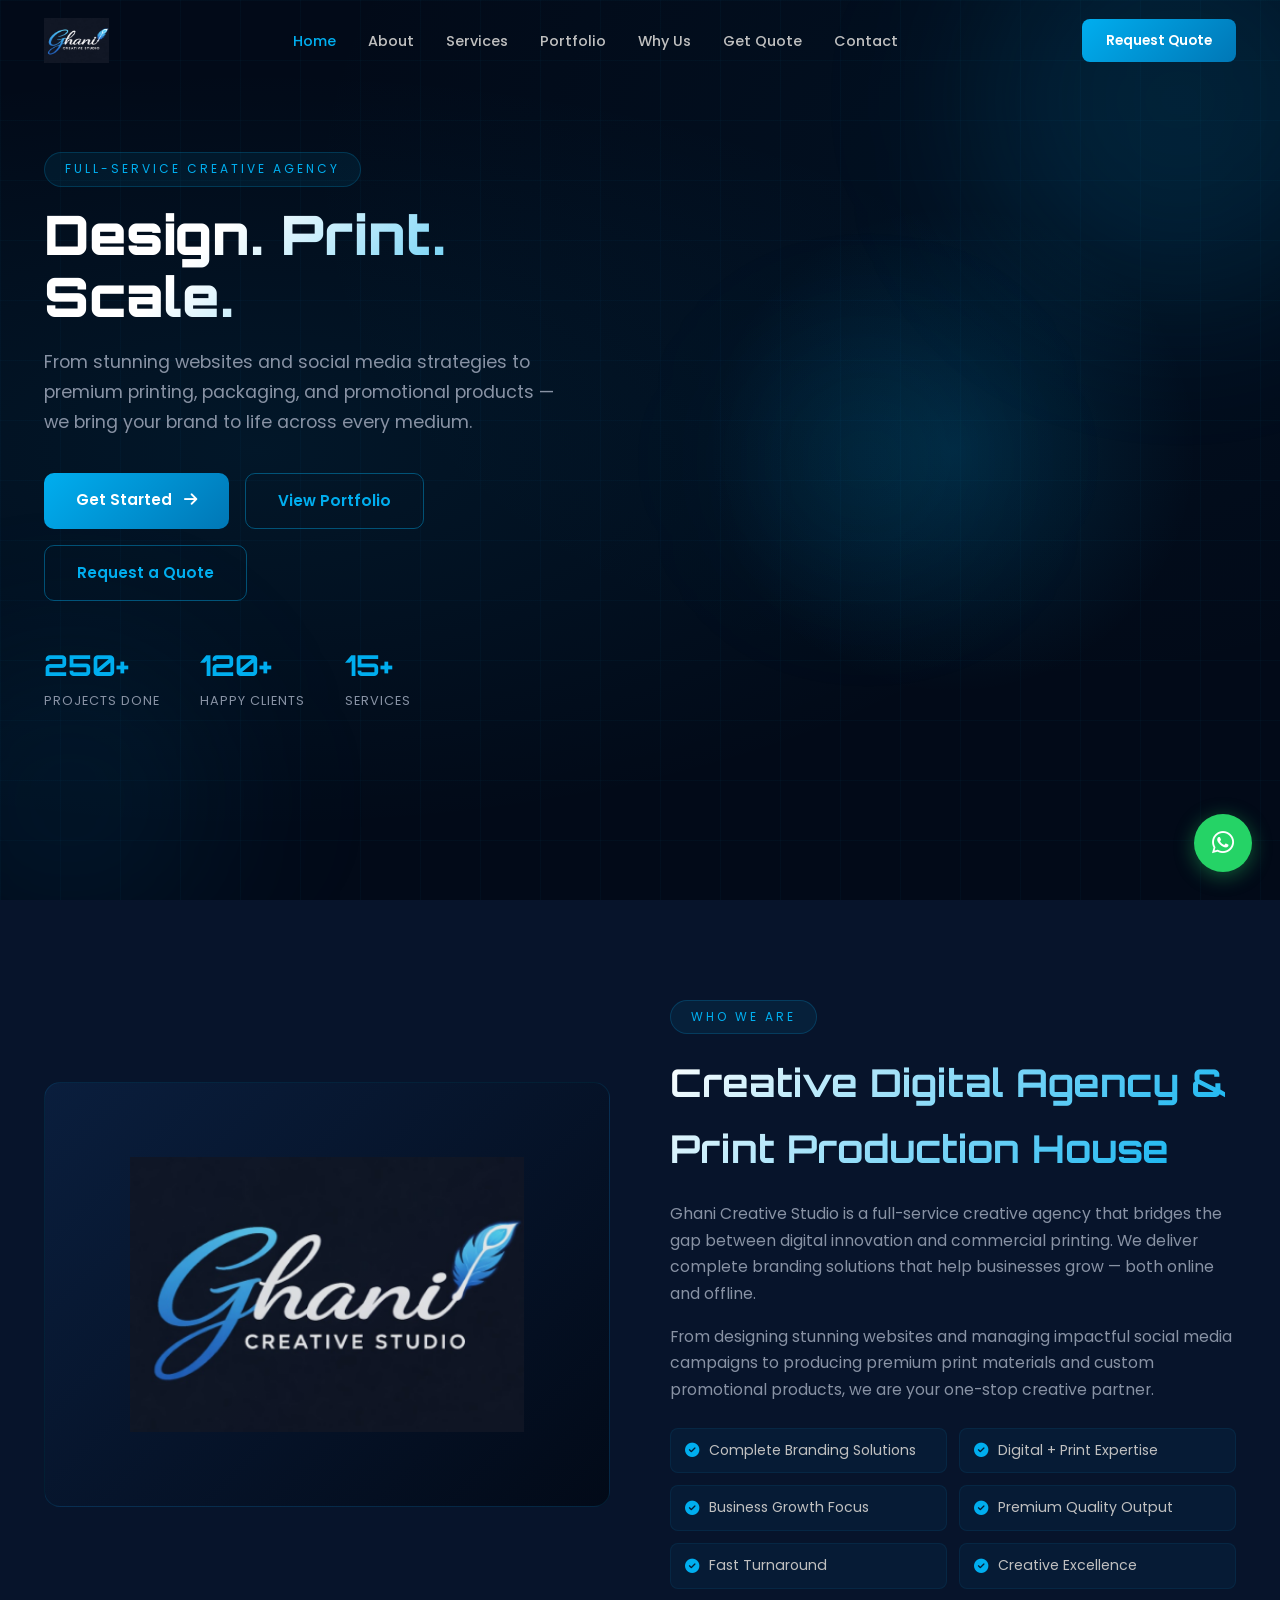
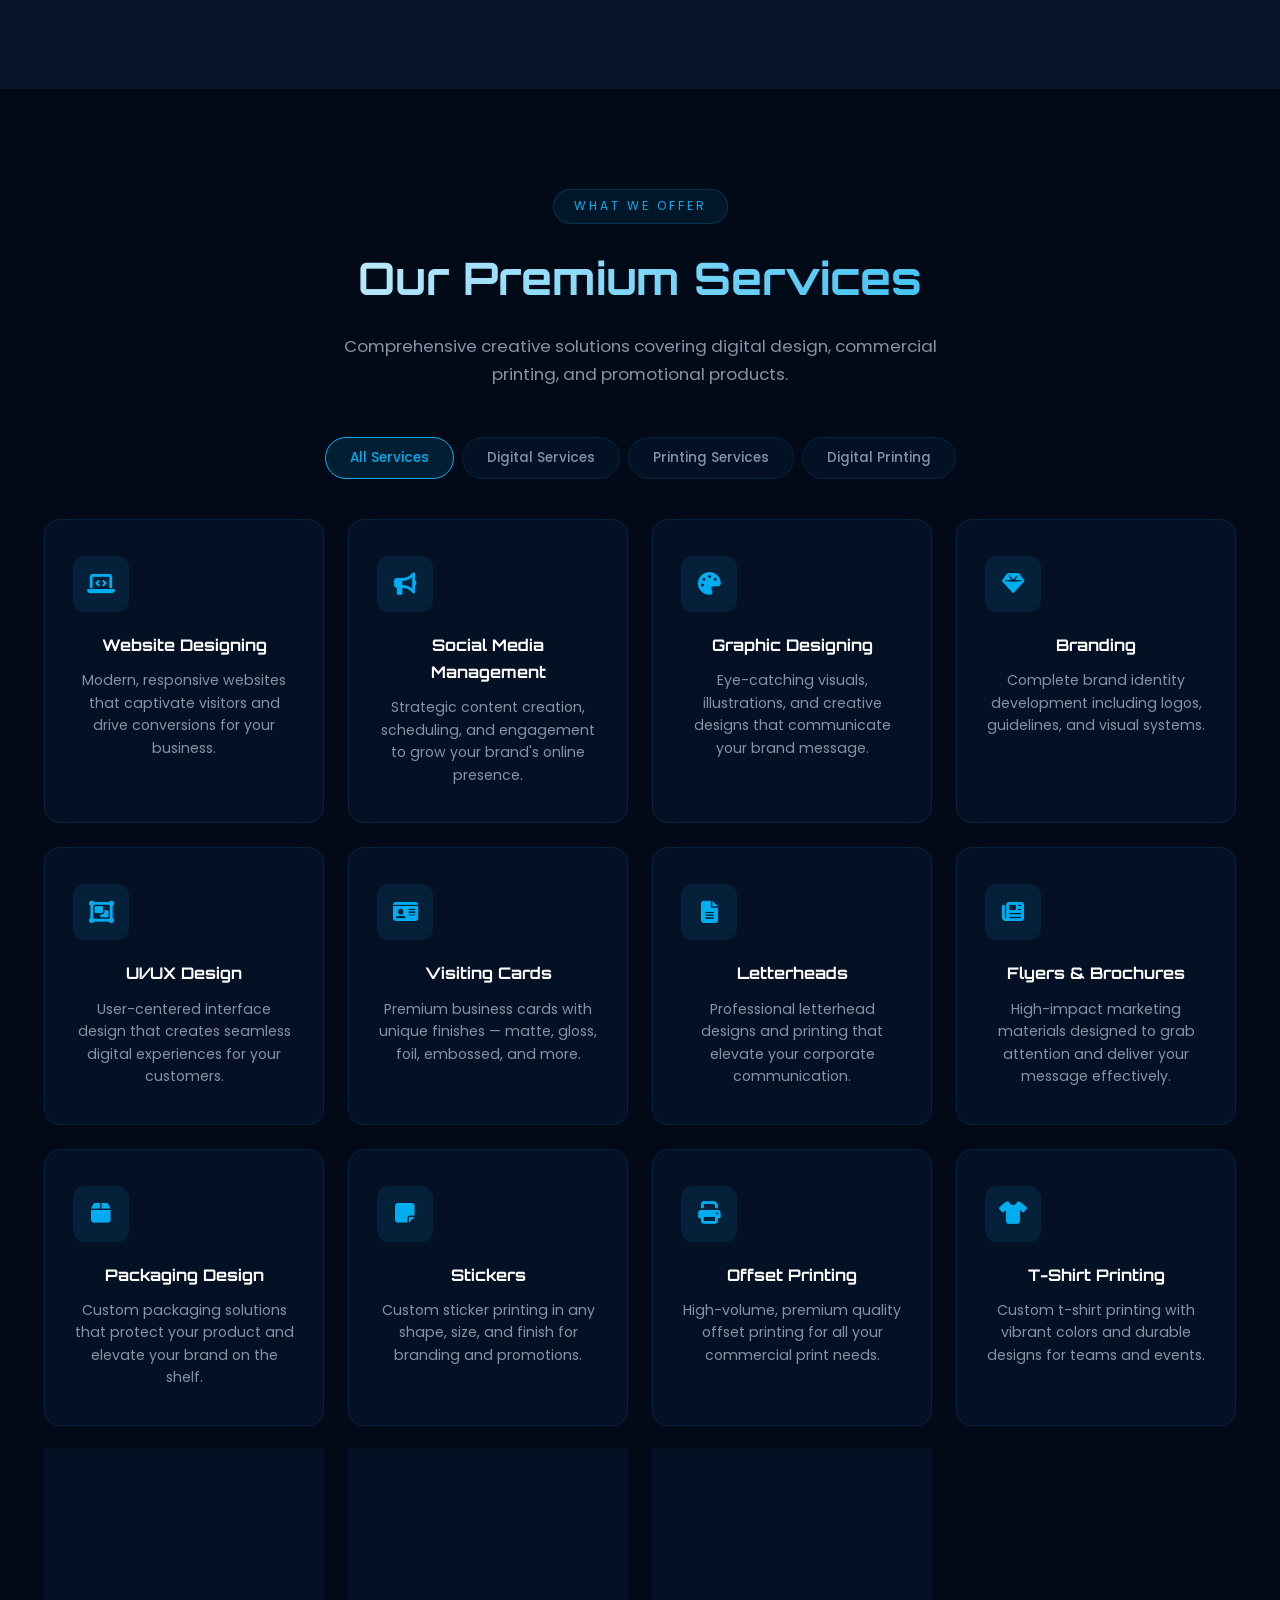
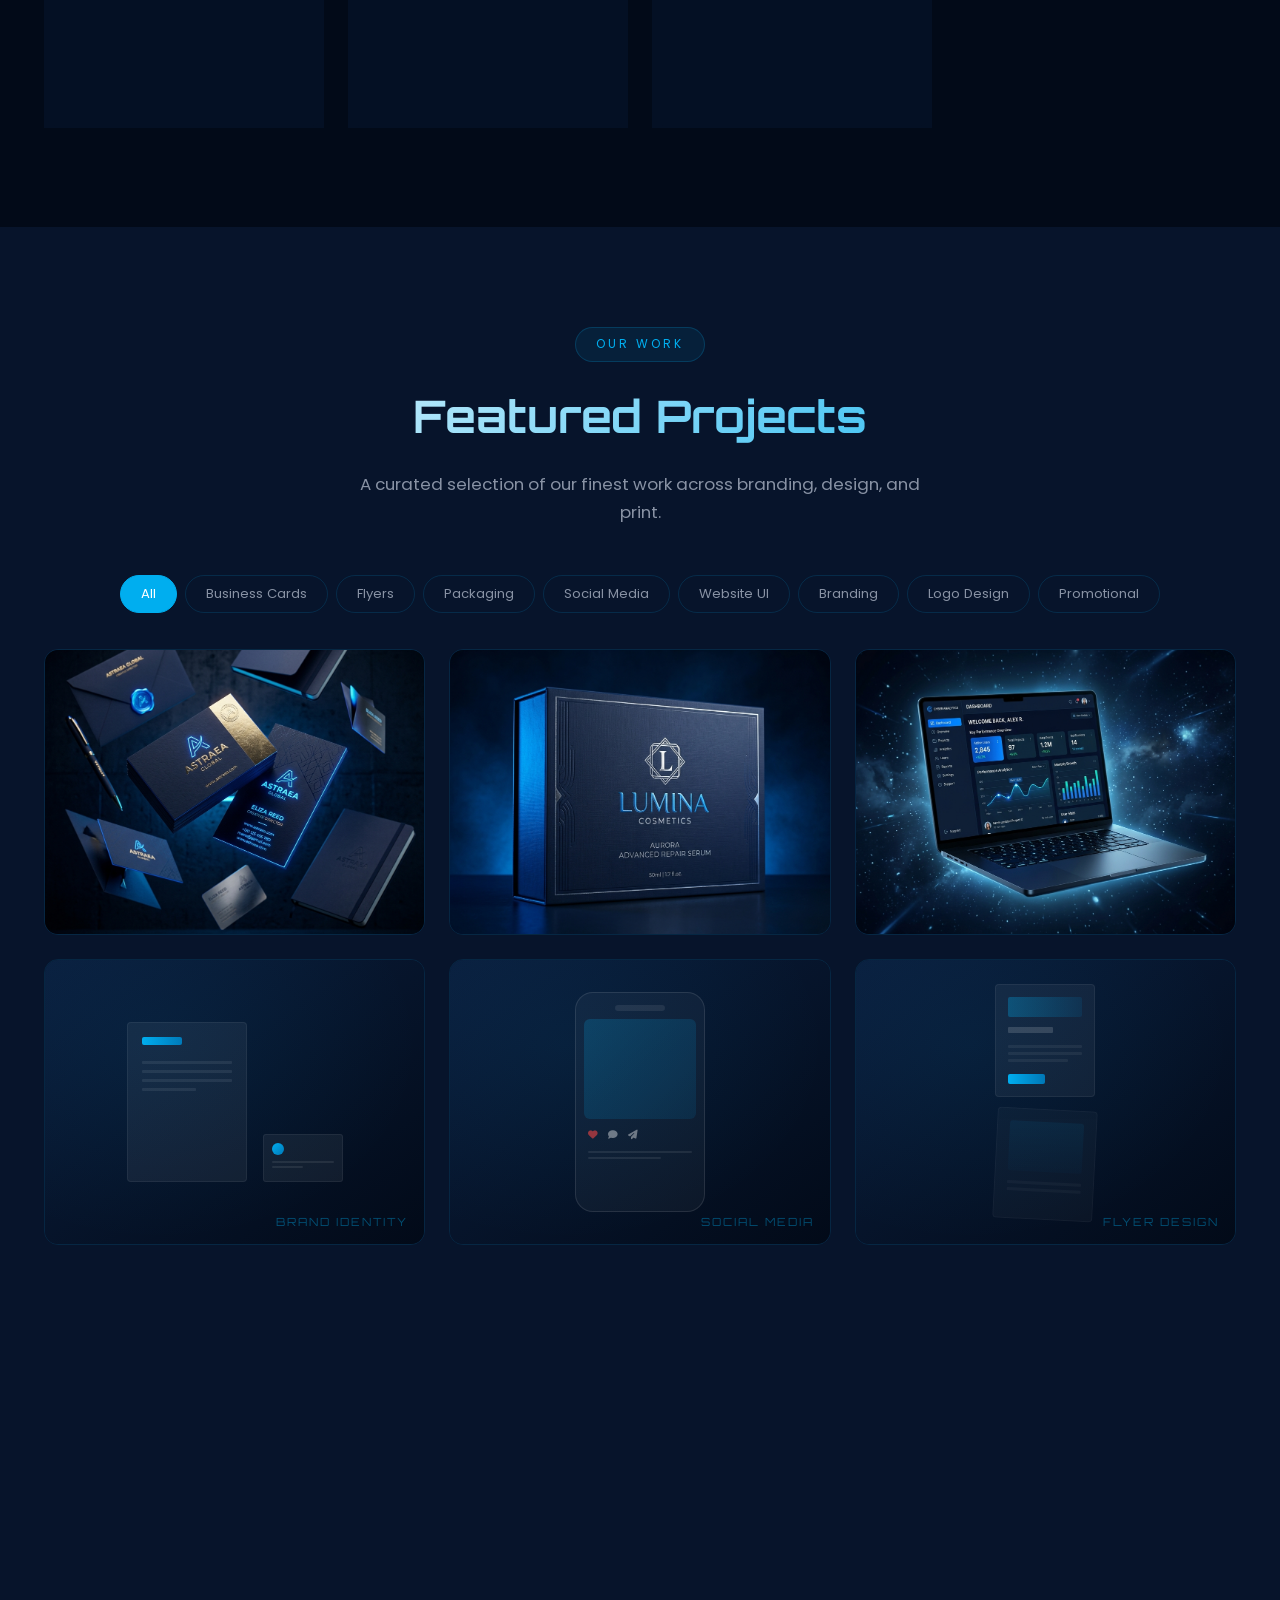
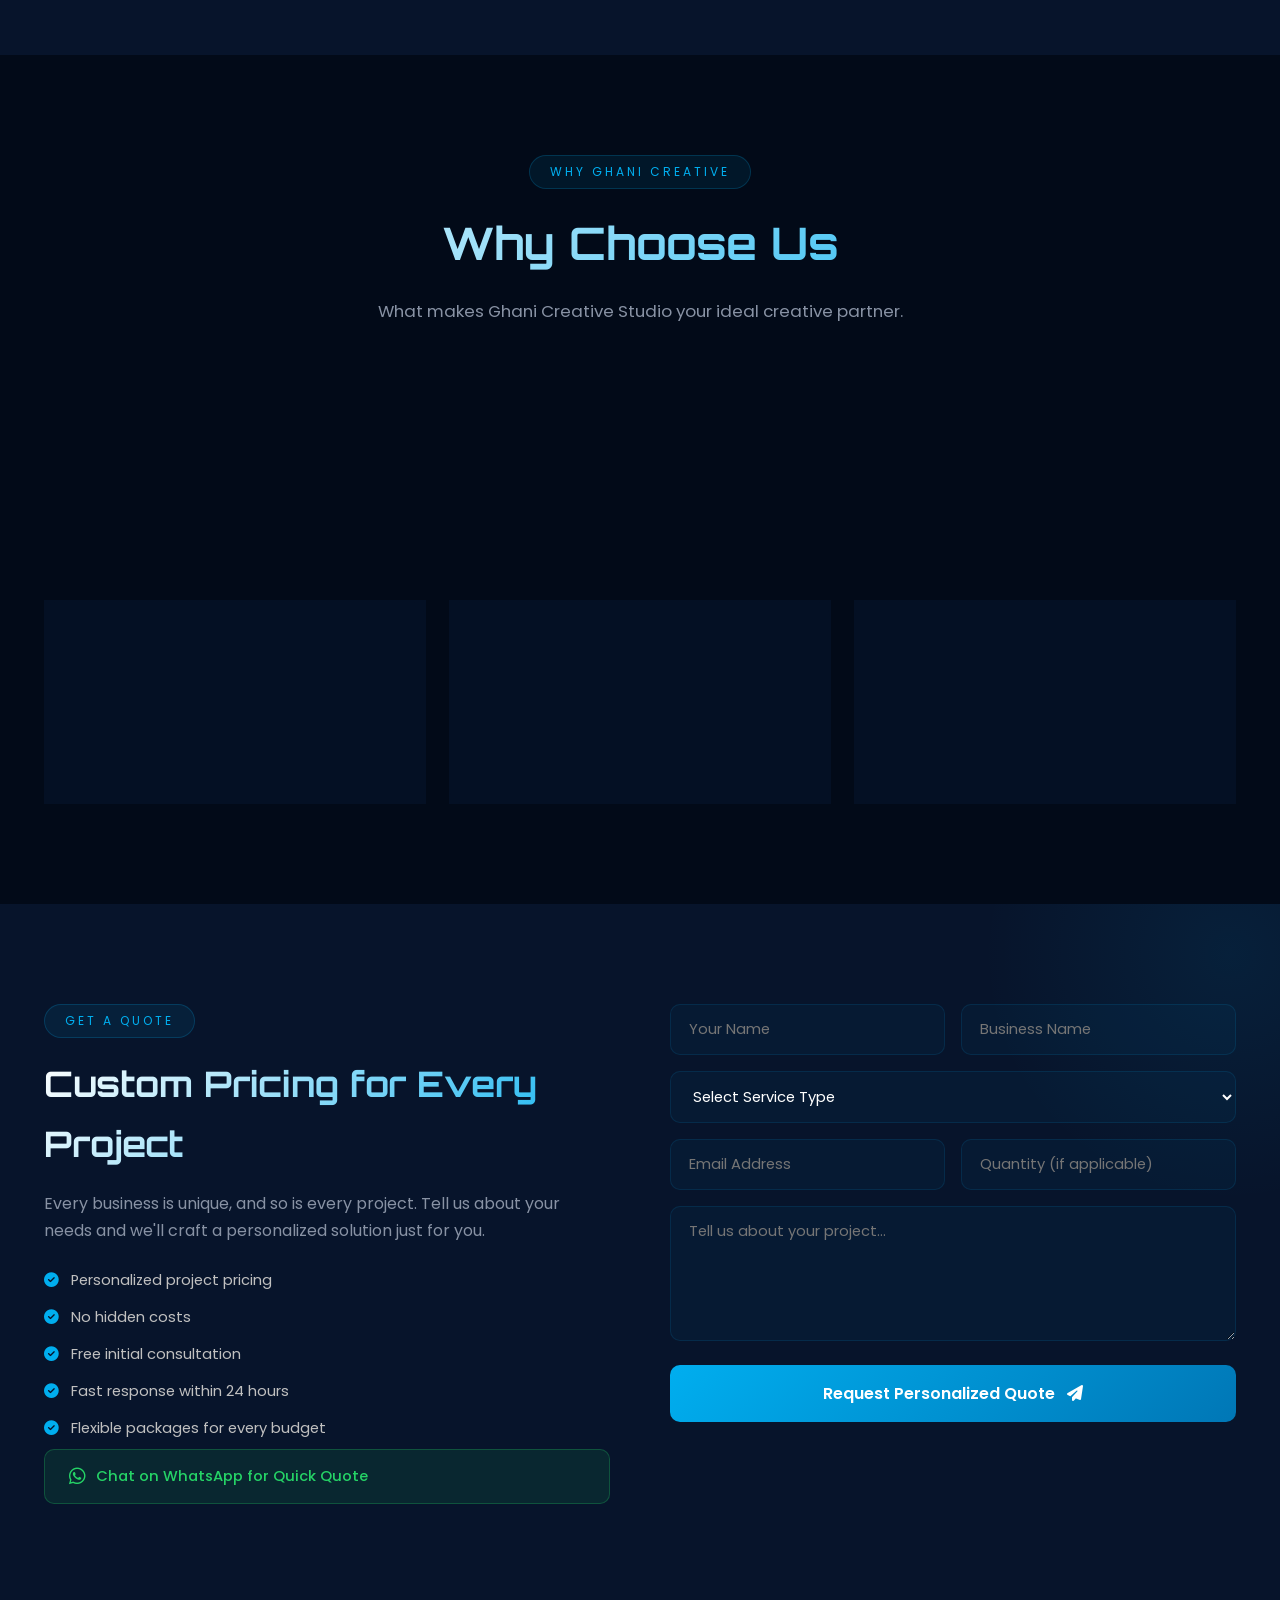
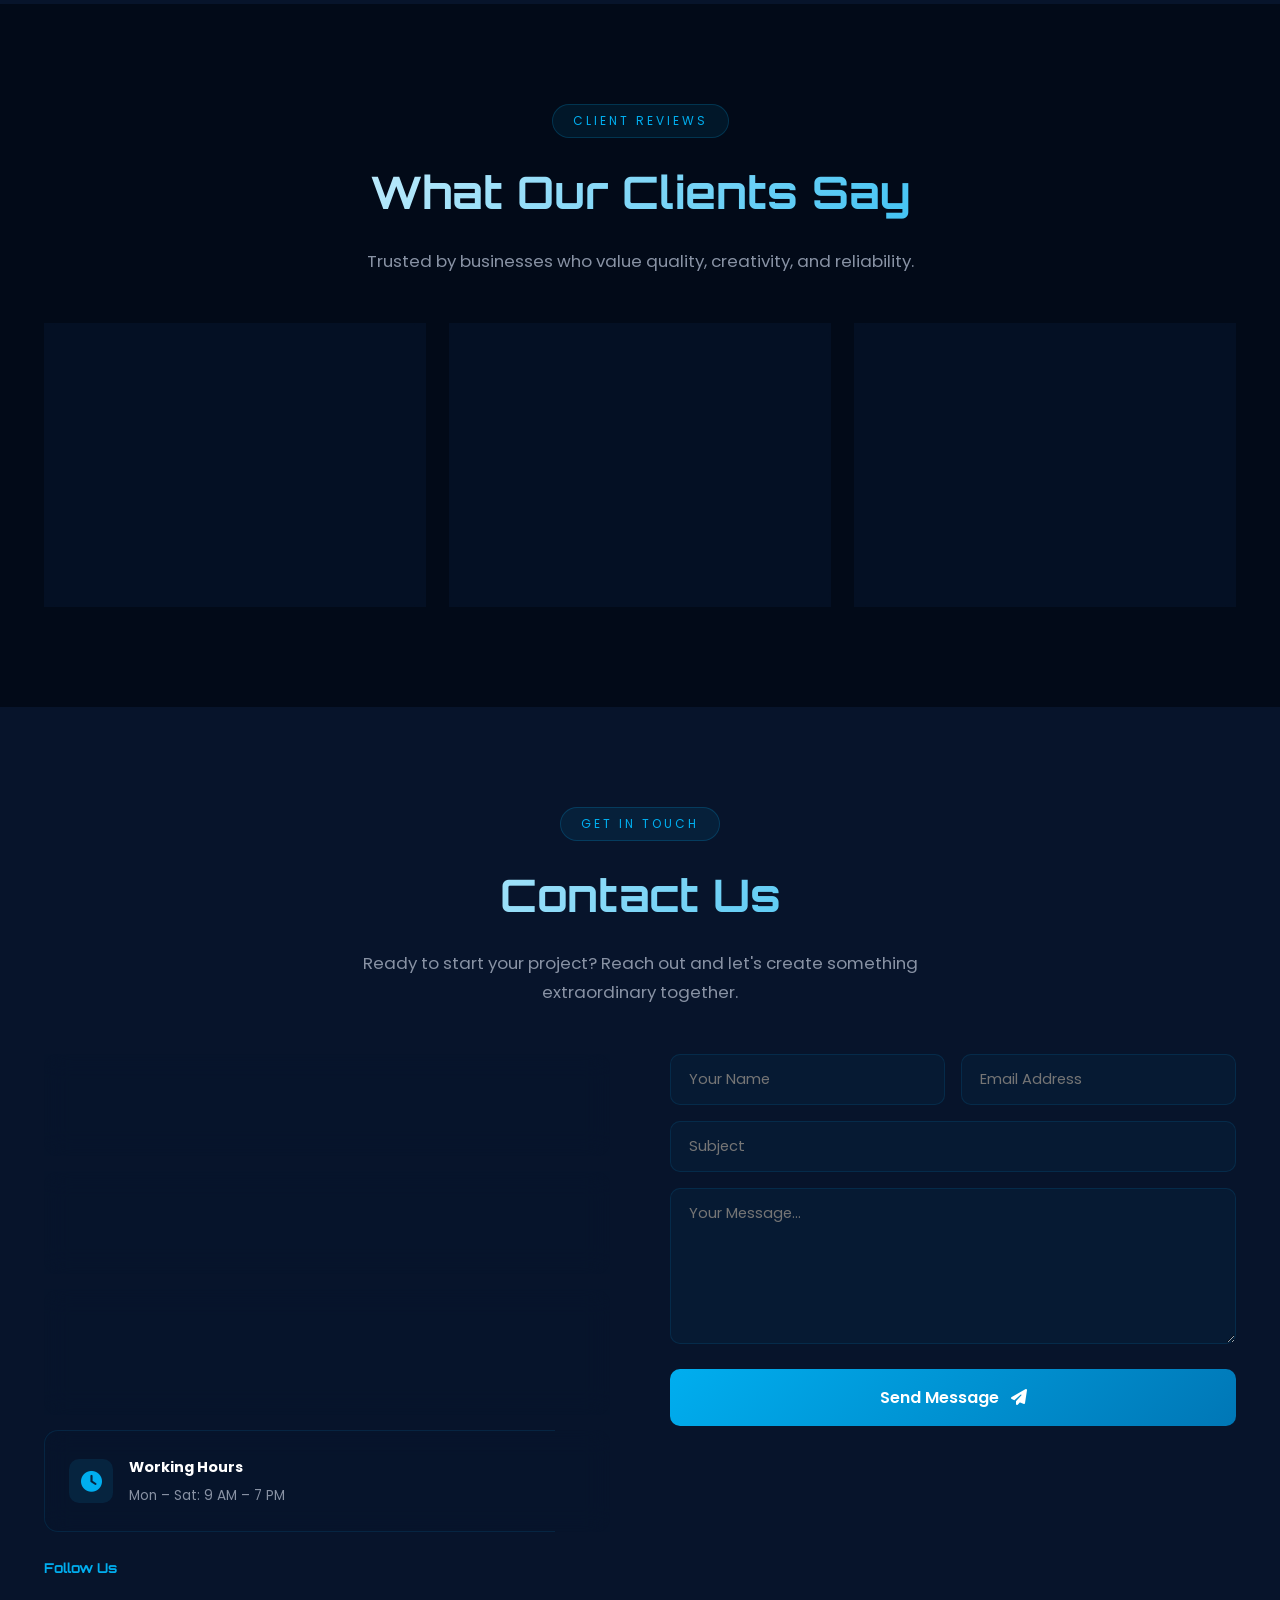
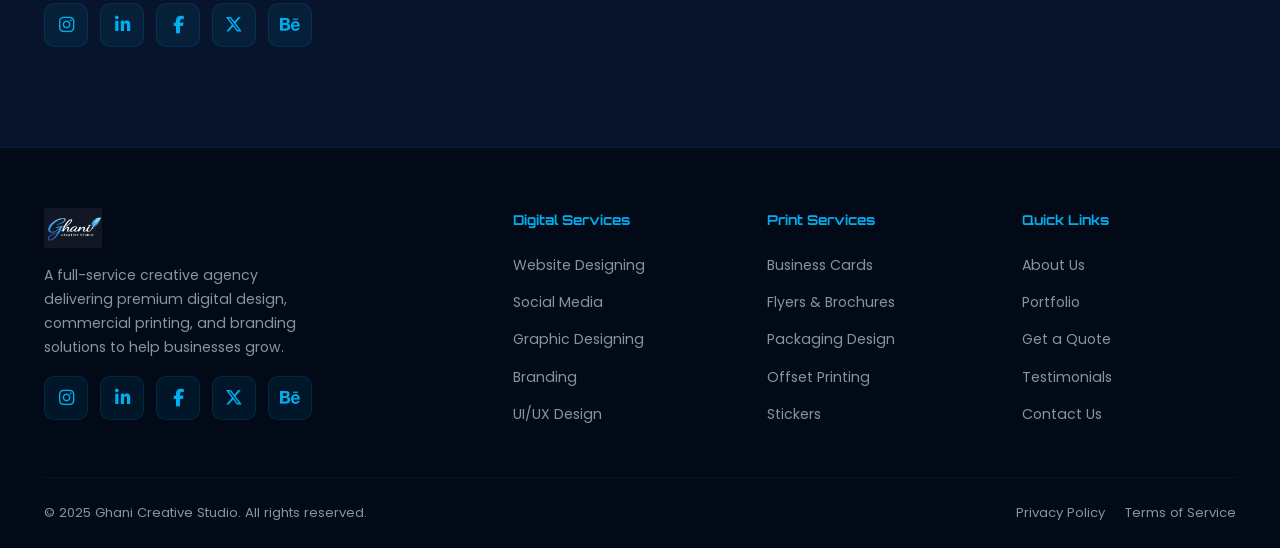
<file: index.html>
<!DOCTYPE html>
<html lang="en">
<head>
  <meta charset="UTF-8">
  <meta name="viewport" content="width=device-width, initial-scale=1.0">
  <title>Ghani Creative Studio | Design. Print. Scale.</title>
  <meta name="description" content="Ghani Creative Studio — Full-service creative agency specializing in website design, social media management, graphic design, branding, printing services, packaging design, and promotional products.">
  <link rel="icon" href="./images/logo.png">
  <link rel="stylesheet" href="style.css">
  <link rel="stylesheet" href="https://cdnjs.cloudflare.com/ajax/libs/font-awesome/6.5.1/css/all.min.css">
</head>
<body>

<!-- NAVBAR -->
<nav class="navbar" id="navbar">
  <div class="nav-inner">
    <a href="#home" class="nav-logo"><img src="./images/logo.png" alt="Ghani Creative Studio"></a>
    <ul class="nav-links">
      <li><a href="#home" class="active">Home</a></li>
      <li><a href="#about">About</a></li>
      <li><a href="#services">Services</a></li>
      <li><a href="#portfolio">Portfolio</a></li>
      <li><a href="#why-us">Why Us</a></li>
      <li><a href="#quote">Get Quote</a></li>
      <li><a href="#contact">Contact</a></li>
    </ul>
    <a href="#quote" class="nav-cta">Request Quote</a>
    <button class="hamburger" aria-label="Menu">
      <span></span><span></span><span></span>
    </button>
  </div>
</nav>

<!-- HERO -->
<section class="hero" id="home">
  <div class="hero-bg"></div>
  <div class="hero-grid"></div>
  <div class="hero-orb hero-orb-1"></div>
  <div class="hero-orb hero-orb-2"></div>
  <div class="hero-orb hero-orb-3"></div>
  <div class="container">
    <div class="hero-content">
      <div class="hero-text">
        <span class="section-badge">Full-Service Creative Agency</span>
        <h1>Design. Print.<br>Scale.</h1>
        <p>From stunning websites and social media strategies to premium printing, packaging, and promotional products — we bring your brand to life across every medium.</p>
        <div class="hero-btns">
          <a href="#quote" class="btn-primary">Get Started <i class="fas fa-arrow-right" style="margin-left:8px"></i></a>
          <a href="#portfolio" class="btn-outline">View Portfolio</a>
          <a href="#quote" class="btn-outline">Request a Quote</a>
        </div>
        <div class="hero-stats">
          <div class="stat"><h3 data-count="250" data-suffix="+">0</h3><p>Projects Done</p></div>
          <div class="stat"><h3 data-count="120" data-suffix="+">0</h3><p>Happy Clients</p></div>
          <div class="stat"><h3 data-count="15" data-suffix="+">0</h3><p>Services</p></div>
        </div>
      </div>
      <div class="hero-visual">
        <iframe src="https://my.spline.design/dragdrop-OxPCflkcz1xUcPIpt9xa9mgt/" frameborder="0" width="100%" height="100%" style="min-height: 500px; border-radius: 20px;"></iframe>
      </div>
    </div>
  </div>
</section>

<!-- ABOUT -->
<section class="about" id="about">
  <div class="container">
    <div class="about-grid reveal">
      <div class="about-img-wrap">
        <img src="./images/logo.png" alt="Ghani Creative Studio">
      </div>
      <div class="about-text">
        <span class="section-badge">Who We Are</span>
        <h2>Creative Digital Agency &amp; Print Production House</h2>
        <p>Ghani Creative Studio is a full-service creative agency that bridges the gap between digital innovation and commercial printing. We deliver complete branding solutions that help businesses grow — both online and offline.</p>
        <p>From designing stunning websites and managing impactful social media campaigns to producing premium print materials and custom promotional products, we are your one-stop creative partner.</p>
        <div class="about-features">
          <div class="about-feat"><i class="fas fa-check-circle"></i> Complete Branding Solutions</div>
          <div class="about-feat"><i class="fas fa-check-circle"></i> Digital + Print Expertise</div>
          <div class="about-feat"><i class="fas fa-check-circle"></i> Business Growth Focus</div>
          <div class="about-feat"><i class="fas fa-check-circle"></i> Premium Quality Output</div>
          <div class="about-feat"><i class="fas fa-check-circle"></i> Fast Turnaround</div>
          <div class="about-feat"><i class="fas fa-check-circle"></i> Creative Excellence</div>
        </div>
      </div>
    </div>
  </div>
</section>

<!-- SERVICES -->
<section class="services" id="services">
  <div class="container text-center">
    <span class="section-badge">What We Offer</span>
    <h2 class="section-title">Our Premium Services</h2>
    <p class="section-sub mx-auto">Comprehensive creative solutions covering digital design, commercial printing, and promotional products.</p>
    <div class="services-tabs">
      <button class="active" data-filter="all">All Services</button>
      <button data-filter="digital">Digital Services</button>
      <button data-filter="printing">Printing Services</button>
      <button data-filter="promo">Digital Printing</button>
    </div>
    <div class="services-grid">
      <!-- Digital -->
      <div class="service-card reveal" data-category="digital">
        <div class="service-icon"><i class="fas fa-laptop-code"></i></div>
        <h3>Website Designing</h3>
        <p>Modern, responsive websites that captivate visitors and drive conversions for your business.</p>
      </div>
      <div class="service-card reveal" data-category="digital">
        <div class="service-icon"><i class="fas fa-bullhorn"></i></div>
        <h3>Social Media Management</h3>
        <p>Strategic content creation, scheduling, and engagement to grow your brand's online presence.</p>
      </div>
      <div class="service-card reveal" data-category="digital">
        <div class="service-icon"><i class="fas fa-palette"></i></div>
        <h3>Graphic Designing</h3>
        <p>Eye-catching visuals, illustrations, and creative designs that communicate your brand message.</p>
      </div>
      <div class="service-card reveal" data-category="digital">
        <div class="service-icon"><i class="fas fa-gem"></i></div>
        <h3>Branding</h3>
        <p>Complete brand identity development including logos, guidelines, and visual systems.</p>
      </div>
      <div class="service-card reveal" data-category="digital">
        <div class="service-icon"><i class="fas fa-object-group"></i></div>
        <h3>UI/UX Design</h3>
        <p>User-centered interface design that creates seamless digital experiences for your customers.</p>
      </div>
      <!-- Printing -->
      <div class="service-card reveal" data-category="printing">
        <div class="service-icon"><i class="fas fa-id-card"></i></div>
        <h3>Visiting Cards</h3>
        <p>Premium business cards with unique finishes — matte, gloss, foil, embossed, and more.</p>
      </div>
      <div class="service-card reveal" data-category="printing">
        <div class="service-icon"><i class="fas fa-file-alt"></i></div>
        <h3>Letterheads</h3>
        <p>Professional letterhead designs and printing that elevate your corporate communication.</p>
      </div>
      <div class="service-card reveal" data-category="printing">
        <div class="service-icon"><i class="fas fa-newspaper"></i></div>
        <h3>Flyers &amp; Brochures</h3>
        <p>High-impact marketing materials designed to grab attention and deliver your message effectively.</p>
      </div>
      <div class="service-card reveal" data-category="printing">
        <div class="service-icon"><i class="fas fa-box"></i></div>
        <h3>Packaging Design</h3>
        <p>Custom packaging solutions that protect your product and elevate your brand on the shelf.</p>
      </div>
      <div class="service-card reveal" data-category="printing">
        <div class="service-icon"><i class="fas fa-sticky-note"></i></div>
        <h3>Stickers</h3>
        <p>Custom sticker printing in any shape, size, and finish for branding and promotions.</p>
      </div>
      <div class="service-card reveal" data-category="printing">
        <div class="service-icon"><i class="fas fa-print"></i></div>
        <h3>Offset Printing</h3>
        <p>High-volume, premium quality offset printing for all your commercial print needs.</p>
      </div>
      <!-- Digital Printing / Promo -->
      <div class="service-card reveal" data-category="promo">
        <div class="service-icon"><i class="fas fa-tshirt"></i></div>
        <h3>T-Shirt Printing</h3>
        <p>Custom t-shirt printing with vibrant colors and durable designs for teams and events.</p>
      </div>
      <div class="service-card reveal" data-category="promo">
        <div class="service-icon"><i class="fas fa-mug-hot"></i></div>
        <h3>Mug Printing</h3>
        <p>Personalized mug printing for corporate gifts, events, and promotional campaigns.</p>
      </div>
      <div class="service-card reveal" data-category="promo">
        <div class="service-icon"><i class="fas fa-gift"></i></div>
        <h3>Promotional Products</h3>
        <p>Branded merchandise including pens, bags, caps, and custom promotional items.</p>
      </div>
      <div class="service-card reveal" data-category="promo">
        <div class="service-icon"><i class="fas fa-store"></i></div>
        <h3>Merchandise Printing</h3>
        <p>Complete merchandise solutions for businesses, events, and brand activations.</p>
      </div>
    </div>
  </div>
</section>

<!-- PORTFOLIO -->
<section class="portfolio" id="portfolio">
  <div class="container text-center">
    <span class="section-badge">Our Work</span>
    <h2 class="section-title">Featured Projects</h2>
    <p class="section-sub mx-auto">A curated selection of our finest work across branding, design, and print.</p>
    <div class="portfolio-filters">
      <button class="active" data-filter="all">All</button>
      <button data-filter="cards">Business Cards</button>
      <button data-filter="flyers">Flyers</button>
      <button data-filter="packaging">Packaging</button>
      <button data-filter="social">Social Media</button>
      <button data-filter="web">Website UI</button>
      <button data-filter="branding">Branding</button>
      <button data-filter="logo">Logo Design</button>
      <button data-filter="promo">Promotional</button>
    </div>
    <div class="portfolio-grid">
      <div class="portfolio-item reveal" data-category="cards">
        <img src="./images/portfolio/business-cards.png" alt="Business Cards Design">
        <div class="portfolio-overlay">
          <h4>Premium Business Cards</h4>
          <span>Business Cards</span>
          <div class="view-btn">View Project</div>
        </div>
      </div>
      <div class="portfolio-item reveal" data-category="packaging">
        <img src="./images/portfolio/packaging.png" alt="Packaging Design">
        <div class="portfolio-overlay">
          <h4>Luxury Packaging Design</h4>
          <span>Packaging</span>
          <div class="view-btn">View Project</div>
        </div>
      </div>
      <div class="portfolio-item reveal" data-category="web">
        <img src="./images/portfolio/website-ui.png" alt="Website UI Design">
        <div class="portfolio-overlay">
          <h4>Modern Website UI</h4>
          <span>Website Design</span>
          <div class="view-btn">View Project</div>
        </div>
      </div>
      <div class="portfolio-item reveal" data-category="branding">
        <div class="portfolio-visual pv-branding">
          <div class="pv-mockup">
            <div class="pv-letterhead"><div class="pv-logo-bar"></div><div class="pv-lines"><span></span><span></span><span></span><span style="width:60%"></span></div></div>
            <div class="pv-card-mini"><div class="pv-logo-dot"></div><div class="pv-mini-lines"><span></span><span style="width:50%"></span></div></div>
          </div>
          <div class="pv-label">Brand Identity</div>
        </div>
        <div class="portfolio-overlay">
          <h4>Corporate Brand Identity</h4>
          <span>Branding</span>
          <div class="view-btn">View Project</div>
        </div>
      </div>
      <div class="portfolio-item reveal" data-category="social">
        <div class="portfolio-visual pv-social">
          <div class="pv-phone">
            <div class="pv-phone-notch"></div>
            <div class="pv-post-img"></div>
            <div class="pv-post-bar"><span class="pv-heart"><i class="fas fa-heart"></i></span><span class="pv-comment"><i class="fas fa-comment"></i></span><span class="pv-share"><i class="fas fa-paper-plane"></i></span></div>
            <div class="pv-post-lines"><span></span><span style="width:70%"></span></div>
          </div>
          <div class="pv-label">Social Media</div>
        </div>
        <div class="portfolio-overlay">
          <h4>Social Media Campaign</h4>
          <span>Social Media</span>
          <div class="view-btn">View Project</div>
        </div>
      </div>
      <div class="portfolio-item reveal" data-category="flyers">
        <div class="portfolio-visual pv-flyer">
          <div class="pv-flyer-page">
            <div class="pv-flyer-header"></div>
            <div class="pv-flyer-title"></div>
            <div class="pv-flyer-body"><span></span><span></span><span style="width:80%"></span></div>
            <div class="pv-flyer-cta"></div>
          </div>
          <div class="pv-flyer-page pv-flyer-back">
            <div class="pv-flyer-img"></div>
            <div class="pv-flyer-body"><span></span><span></span></div>
          </div>
          <div class="pv-label">Flyer Design</div>
        </div>
        <div class="portfolio-overlay">
          <h4>Event Flyer Design</h4>
          <span>Flyers &amp; Brochures</span>
          <div class="view-btn">View Project</div>
        </div>
      </div>
      <div class="portfolio-item reveal" data-category="logo">
        <div class="portfolio-visual pv-logo">
          <div class="pv-logo-grid">
            <div class="pv-logo-cell"><div class="pv-shape pv-circle"></div><span>Apex</span></div>
            <div class="pv-logo-cell"><div class="pv-shape pv-hex"></div><span>Nova</span></div>
            <div class="pv-logo-cell"><div class="pv-shape pv-triangle"></div><span>Vertex</span></div>
            <div class="pv-logo-cell"><div class="pv-shape pv-square"></div><span>Cube</span></div>
          </div>
          <div class="pv-label">Logo Design</div>
        </div>
        <div class="portfolio-overlay">
          <h4>Modern Logo Collection</h4>
          <span>Logo Design</span>
          <div class="view-btn">View Project</div>
        </div>
      </div>
      <div class="portfolio-item reveal" data-category="promo">
        <div class="portfolio-visual pv-merch">
          <div class="pv-tshirt">
            <svg viewBox="0 0 120 130" fill="none" xmlns="http://www.w3.org/2000/svg">
              <path d="M30 10 L10 30 L25 35 L25 120 L95 120 L95 35 L110 30 L90 10 Z" fill="rgba(0,174,239,0.15)" stroke="rgba(0,174,239,0.4)" stroke-width="1.5"/>
              <path d="M45 10 Q60 25 75 10" fill="none" stroke="rgba(0,174,239,0.4)" stroke-width="1.5"/>
              <circle cx="60" cy="65" r="18" fill="none" stroke="rgba(0,174,239,0.5)" stroke-width="1"/>
              <text x="60" y="70" text-anchor="middle" fill="rgba(0,174,239,0.7)" font-size="10" font-family="Orbitron">GCS</text>
            </svg>
          </div>
          <div class="pv-label">Merchandise</div>
        </div>
        <div class="portfolio-overlay">
          <h4>Custom Merchandise</h4>
          <span>Promotional Products</span>
          <div class="view-btn">View Project</div>
        </div>
      </div>
      <div class="portfolio-item reveal" data-category="cards">
        <div class="portfolio-visual pv-cards2">
          <div class="pv-bcard pv-bcard-1">
            <div class="pv-bcard-logo"></div>
            <div class="pv-bcard-name">John Smith</div>
            <div class="pv-bcard-title">Creative Director</div>
            <div class="pv-bcard-line"></div>
          </div>
          <div class="pv-bcard pv-bcard-2">
            <div class="pv-bcard-stripe"></div>
          </div>
          <div class="pv-label">Business Cards</div>
        </div>
        <div class="portfolio-overlay">
          <h4>Luxury Card Set</h4>
          <span>Business Cards</span>
          <div class="view-btn">View Project</div>
        </div>
      </div>
    </div>
  </div>
</section>

<!-- WHY CHOOSE US -->
<section class="why-us" id="why-us">
  <div class="container text-center">
    <span class="section-badge">Why Ghani Creative</span>
    <h2 class="section-title">Why Choose Us</h2>
    <p class="section-sub mx-auto">What makes Ghani Creative Studio your ideal creative partner.</p>
    <div class="why-grid">
      <div class="why-card reveal">
        <div class="why-icon"><i class="fas fa-layer-group"></i></div>
        <div><h3>Complete Branding Solutions</h3><p>From digital presence to print materials — everything your brand needs under one roof.</p></div>
      </div>
      <div class="why-card reveal">
        <div class="why-icon"><i class="fas fa-award"></i></div>
        <div><h3>Premium Quality</h3><p>We never compromise on quality. Every project is crafted to the highest professional standards.</p></div>
      </div>
      <div class="why-card reveal">
        <div class="why-icon"><i class="fas fa-bolt"></i></div>
        <div><h3>Fast Delivery</h3><p>Efficient workflows and dedicated teams ensure your projects are delivered on time, every time.</p></div>
      </div>
      <div class="why-card reveal">
        <div class="why-icon"><i class="fas fa-lightbulb"></i></div>
        <div><h3>Creative Expertise</h3><p>Our team of skilled designers and strategists bring innovative ideas to every project.</p></div>
      </div>
      <div class="why-card reveal">
        <div class="why-icon"><i class="fas fa-building"></i></div>
        <div><h3>Digital + Print Under One Roof</h3><p>Seamless integration of digital design and commercial printing for consistent branding.</p></div>
      </div>
      <div class="why-card reveal">
        <div class="why-icon"><i class="fas fa-chart-line"></i></div>
        <div><h3>Business Growth Focus</h3><p>Every design decision is made with your business growth and ROI in mind.</p></div>
      </div>
    </div>
  </div>
</section>

<!-- CUSTOM QUOTE -->
<section class="quote-section" id="quote">
  <div class="container">
    <div class="quote-inner reveal">
      <div class="quote-text">
        <span class="section-badge">Get a Quote</span>
        <h2>Custom Pricing for Every Project</h2>
        <p>Every business is unique, and so is every project. Tell us about your needs and we'll craft a personalized solution just for you.</p>
        <ul class="quote-perks">
          <li><i class="fas fa-check-circle"></i> Personalized project pricing</li>
          <li><i class="fas fa-check-circle"></i> No hidden costs</li>
          <li><i class="fas fa-check-circle"></i> Free initial consultation</li>
          <li><i class="fas fa-check-circle"></i> Fast response within 24 hours</li>
          <li><i class="fas fa-check-circle"></i> Flexible packages for every budget</li>
        </ul>
        <a href="https://wa.me/923453120507" target="_blank" class="whatsapp-cta">
          <i class="fab fa-whatsapp"></i> Chat on WhatsApp for Quick Quote
        </a>
      </div>
      <form class="quote-form" id="quoteForm">
        <div class="form-row">
          <div class="form-group"><input type="text" placeholder="Your Name" required></div>
          <div class="form-group"><input type="text" placeholder="Business Name"></div>
        </div>
        <div class="form-group">
          <select required>
            <option value="" disabled selected>Select Service Type</option>
            <option>Website Designing</option>
            <option>Social Media Management</option>
            <option>Graphic Designing</option>
            <option>Branding</option>
            <option>UI/UX Design</option>
            <option>Visiting Cards</option>
            <option>Letterheads</option>
            <option>Flyers &amp; Brochures</option>
            <option>Packaging Design</option>
            <option>Stickers</option>
            <option>Offset Printing</option>
            <option>T-Shirt Printing</option>
            <option>Mug Printing</option>
            <option>Promotional Products</option>
            <option>Other</option>
          </select>
        </div>
        <div class="form-row">
          <div class="form-group"><input type="email" placeholder="Email Address" required></div>
          <div class="form-group"><input type="text" placeholder="Quantity (if applicable)"></div>
        </div>
        <div class="form-group"><textarea placeholder="Tell us about your project..." rows="5"></textarea></div>
        <button type="submit" class="btn-submit">Request Personalized Quote <i class="fas fa-paper-plane" style="margin-left:8px"></i></button>
      </form>
    </div>
  </div>
</section>

<!-- TESTIMONIALS -->
<section class="testimonials" id="testimonials">
  <div class="container text-center">
    <span class="section-badge">Client Reviews</span>
    <h2 class="section-title">What Our Clients Say</h2>
    <p class="section-sub mx-auto">Trusted by businesses who value quality, creativity, and reliability.</p>
    <div class="testimonials-grid">
      <div class="testimonial-card reveal">
        <div class="testimonial-stars"><i class="fas fa-star"></i><i class="fas fa-star"></i><i class="fas fa-star"></i><i class="fas fa-star"></i><i class="fas fa-star"></i></div>
        <blockquote>"Ghani Creative Studio transformed our entire brand identity. From logo to packaging, everything was flawless and delivered on time."</blockquote>
        <div class="testimonial-author">
          <div class="testimonial-avatar">A</div>
          <div class="testimonial-info"><h4>Ahmed R.</h4><span>CEO, TechVista Solutions</span></div>
        </div>
      </div>
      <div class="testimonial-card reveal">
        <div class="testimonial-stars"><i class="fas fa-star"></i><i class="fas fa-star"></i><i class="fas fa-star"></i><i class="fas fa-star"></i><i class="fas fa-star"></i></div>
        <blockquote>"Their printing quality is exceptional. The business cards and brochures we ordered exceeded all expectations. Highly recommended!"</blockquote>
        <div class="testimonial-author">
          <div class="testimonial-avatar">S</div>
          <div class="testimonial-info"><h4>Sara K.</h4><span>Marketing Director</span></div>
        </div>
      </div>
      <div class="testimonial-card reveal">
        <div class="testimonial-stars"><i class="fas fa-star"></i><i class="fas fa-star"></i><i class="fas fa-star"></i><i class="fas fa-star"></i><i class="fas fa-star"></i></div>
        <blockquote>"Professional team, creative designs, and competitive pricing. They handled our website, social media, and all print materials beautifully."</blockquote>
        <div class="testimonial-author">
          <div class="testimonial-avatar">M</div>
          <div class="testimonial-info"><h4>Malik F.</h4><span>Business Owner</span></div>
        </div>
      </div>
    </div>
  </div>
</section>

<!-- CONTACT -->
<section class="contact" id="contact">
  <div class="container">
    <div class="text-center" style="margin-bottom:48px">
      <span class="section-badge">Get In Touch</span>
      <h2 class="section-title">Contact Us</h2>
      <p class="section-sub mx-auto">Ready to start your project? Reach out and let's create something extraordinary together.</p>
    </div>
    <div class="contact-grid reveal">
      <div>
        <div class="contact-info-card">
          <i class="fas fa-envelope"></i>
          <div><h4>Email Us</h4><p><a href="mailto:ghanicreative59@gmail.com" style="color:var(--accent)">ghanicreative59@gmail.com</a></p></div>
        </div>
        <a href="https://wa.me/923453120507" target="_blank" class="contact-info-card" style="text-decoration:none">
          <i class="fab fa-whatsapp"></i>
          <div><h4>WhatsApp</h4><p>+92 345 3120507</p></div>
        </a>
        <div class="contact-info-card">
          <i class="fas fa-map-marker-alt"></i>
          <div><h4>Location</h4><p>House # B-93, Nazimabad No. 2,<br>Near Z.M.C Office, Karachi</p></div>
        </div>
        <div class="contact-info-card">
          <i class="fas fa-clock"></i>
          <div><h4>Working Hours</h4><p>Mon – Sat: 9 AM – 7 PM</p></div>
        </div>
        <h4 style="margin-top:24px;margin-bottom:12px;color:var(--accent);font-family:var(--font-heading);font-size:.85rem">Follow Us</h4>
        <div class="social-links">
          <a href="https://www.instagram.com/ghanicreative59/?hl=en" target="_blank" aria-label="Instagram"><i class="fab fa-instagram"></i></a>
          <a href="https://www.linkedin.com/in/ghani-creative-studio-1765783b6/?skipRedirect=true" target="_blank" aria-label="LinkedIn"><i class="fab fa-linkedin-in"></i></a>
          <a href="https://www.facebook.com/people/Ghani-Creative-Studio/61564559051065/?mibextid=ZbWKwL" target="_blank" aria-label="Facebook"><i class="fab fa-facebook-f"></i></a>
          <a href="https://x.com/ghanicreat19688" target="_blank" aria-label="X / Twitter"><i class="fab fa-x-twitter"></i></a>
          <a href="https://www.behance.net/gallery/211622099/Graphic-Designing" target="_blank" aria-label="Behance"><i class="fab fa-behance"></i></a>
        </div>
      </div>
      <form class="quote-form" id="contactForm">
        <div class="form-row">
          <div class="form-group"><input type="text" placeholder="Your Name" required></div>
          <div class="form-group"><input type="email" placeholder="Email Address" required></div>
        </div>
        <div class="form-group"><input type="text" placeholder="Subject"></div>
        <div class="form-group"><textarea placeholder="Your Message..." rows="6"></textarea></div>
        <button type="submit" class="btn-submit">Send Message <i class="fas fa-paper-plane" style="margin-left:8px"></i></button>
      </form>
    </div>
  </div>
</section>

<!-- FOOTER -->
<footer class="footer">
  <div class="container">
    <div class="footer-grid">
      <div class="footer-brand">
        <img src="./images/logo.png" alt="Ghani Creative Studio">
        <p>A full-service creative agency delivering premium digital design, commercial printing, and branding solutions to help businesses grow.</p>
        <div class="social-links" style="margin-top:16px">
          <a href="https://www.instagram.com/ghanicreative59/?hl=en" target="_blank" aria-label="Instagram"><i class="fab fa-instagram"></i></a>
          <a href="https://www.linkedin.com/in/ghani-creative-studio-1765783b6/?skipRedirect=true" target="_blank" aria-label="LinkedIn"><i class="fab fa-linkedin-in"></i></a>
          <a href="https://www.facebook.com/people/Ghani-Creative-Studio/61564559051065/?mibextid=ZbWKwL" target="_blank" aria-label="Facebook"><i class="fab fa-facebook-f"></i></a>
          <a href="https://x.com/ghanicreat19688" target="_blank" aria-label="X / Twitter"><i class="fab fa-x-twitter"></i></a>
          <a href="https://www.behance.net/gallery/211622099/Graphic-Designing" target="_blank" aria-label="Behance"><i class="fab fa-behance"></i></a>
        </div>
      </div>
      <div>
        <h4>Digital Services</h4>
        <ul>
          <li><a href="#services">Website Designing</a></li>
          <li><a href="#services">Social Media</a></li>
          <li><a href="#services">Graphic Designing</a></li>
          <li><a href="#services">Branding</a></li>
          <li><a href="#services">UI/UX Design</a></li>
        </ul>
      </div>
      <div>
        <h4>Print Services</h4>
        <ul>
          <li><a href="#services">Business Cards</a></li>
          <li><a href="#services">Flyers &amp; Brochures</a></li>
          <li><a href="#services">Packaging Design</a></li>
          <li><a href="#services">Offset Printing</a></li>
          <li><a href="#services">Stickers</a></li>
        </ul>
      </div>
      <div>
        <h4>Quick Links</h4>
        <ul>
          <li><a href="#about">About Us</a></li>
          <li><a href="#portfolio">Portfolio</a></li>
          <li><a href="#quote">Get a Quote</a></li>
          <li><a href="#testimonials">Testimonials</a></li>
          <li><a href="#contact">Contact Us</a></li>
        </ul>
      </div>
    </div>
    <div class="footer-bottom">
      <p>&copy; 2025 Ghani Creative Studio. All rights reserved.</p>
      <div class="footer-bottom-links">
        <a href="#">Privacy Policy</a>
        <a href="#">Terms of Service</a>
      </div>
    </div>
  </div>
</footer>

<!-- FLOATING WHATSAPP -->
<a href="https://wa.me/923453120507" target="_blank" class="whatsapp-float" aria-label="Chat on WhatsApp">
  <i class="fab fa-whatsapp"></i>
</a>

<script src="script.js"></script>
</body>
</html>
</file>
<file: style.css>
@import url('https://fonts.googleapis.com/css2?family=Orbitron:wght@400;600;700;900&family=Poppins:wght@300;400;500;600;700&display=swap');
:root{--primary:#07142B;--primary-light:#0a1e3d;--accent:#00AEEF;--accent2:#0077b6;--white:#ffffff;--silver:#c0c0c0;--gray:#8892a4;--dark:#020a18;--glass:rgba(7,20,43,0.65);--glass-border:rgba(0,174,239,0.12);--glow:0 0 30px rgba(0,174,239,0.25);--font-heading:'Orbitron',sans-serif;--font-body:'Poppins',sans-serif;--transition:all .35s cubic-bezier(.4,0,.2,1)}
*,*::before,*::after{box-sizing:border-box;margin:0;padding:0}
html{scroll-behavior:smooth;scroll-padding-top:80px}
body{font-family:var(--font-body);background:var(--dark);color:var(--white);overflow-x:hidden;line-height:1.7}
a{text-decoration:none;color:inherit}
img{max-width:100%;display:block}
.container{max-width:1240px;margin:0 auto;padding:0 24px}
section{padding:100px 0;position:relative}
.section-badge{display:inline-block;padding:6px 20px;background:rgba(0,174,239,.08);border:1px solid rgba(0,174,239,.2);border-radius:50px;font-size:.75rem;letter-spacing:3px;text-transform:uppercase;color:var(--accent);margin-bottom:16px}
.section-title{font-family:var(--font-heading);font-size:clamp(1.8rem,4vw,2.8rem);font-weight:700;margin-bottom:16px;background:linear-gradient(135deg,var(--white),var(--accent));-webkit-background-clip:text;-webkit-text-fill-color:transparent;background-clip:text}
.section-sub{color:var(--gray);font-size:1.05rem;max-width:600px;margin-bottom:48px}
.text-center{text-align:center}
.mx-auto{margin-left:auto;margin-right:auto}

/* NAVBAR */
.navbar{position:fixed;top:0;left:0;width:100%;z-index:1000;padding:18px 0;transition:var(--transition)}
.navbar.scrolled{background:rgba(2,10,24,.92);backdrop-filter:blur(20px);-webkit-backdrop-filter:blur(20px);border-bottom:1px solid var(--glass-border);padding:10px 0;box-shadow:0 4px 30px rgba(0,0,0,.3)}
.nav-inner{display:flex;align-items:center;justify-content:space-between;max-width:1240px;margin:0 auto;padding:0 24px}
.nav-logo img{height:45px}
.nav-links{display:flex;gap:32px;list-style:none}
.nav-links a{font-size:.9rem;font-weight:500;color:var(--silver);position:relative;transition:var(--transition)}
.nav-links a:hover,.nav-links a.active{color:var(--accent)}
.nav-links a::after{content:'';position:absolute;bottom:-4px;left:0;width:0;height:2px;background:var(--accent);transition:var(--transition)}
.nav-links a:hover::after{width:100%}
.nav-cta{padding:10px 24px;background:linear-gradient(135deg,var(--accent),var(--accent2));border:none;border-radius:8px;color:#fff;font-weight:600;font-size:.85rem;cursor:pointer;transition:var(--transition);font-family:var(--font-body)}
.nav-cta:hover{box-shadow:var(--glow);transform:translateY(-2px)}
.hamburger{display:none;flex-direction:column;gap:5px;cursor:pointer;background:none;border:none;padding:4px}
.hamburger span{width:26px;height:2px;background:var(--white);transition:var(--transition);border-radius:2px}
.hamburger.active span:nth-child(1){transform:rotate(45deg) translate(5px,5px)}
.hamburger.active span:nth-child(2){opacity:0}
.hamburger.active span:nth-child(3){transform:rotate(-45deg) translate(5px,-5px)}

/* HERO */
.hero{min-height:100vh;display:flex;align-items:center;position:relative;overflow:hidden;padding-top:100px}
.hero-bg{position:absolute;inset:0;background:radial-gradient(ellipse at 20% 50%,rgba(0,174,239,.08) 0%,transparent 60%),radial-gradient(ellipse at 80% 20%,rgba(0,119,182,.06) 0%,transparent 50%);z-index:0}
.hero-grid{position:absolute;inset:0;background-image:linear-gradient(rgba(0,174,239,.03) 1px,transparent 1px),linear-gradient(90deg,rgba(0,174,239,.03) 1px,transparent 1px);background-size:60px 60px;z-index:0}
.hero-orb{position:absolute;border-radius:50%;filter:blur(80px);animation:float 8s ease-in-out infinite;z-index:0}
.hero-orb-1{width:400px;height:400px;background:rgba(0,174,239,.12);top:-100px;right:-100px;animation-delay:0s}
.hero-orb-2{width:300px;height:300px;background:rgba(0,119,182,.1);bottom:-50px;left:-80px;animation-delay:3s}
.hero-orb-3{width:200px;height:200px;background:rgba(0,174,239,.08);top:40%;left:60%;animation-delay:5s}
@keyframes float{0%,100%{transform:translateY(0) scale(1)}50%{transform:translateY(-30px) scale(1.05)}}
.hero-content{position:relative;z-index:2;display:grid;grid-template-columns:1fr 1fr;gap:60px;align-items:center}
.hero-text h1{font-family:var(--font-heading);font-size:clamp(2rem,5vw,3.4rem);font-weight:900;line-height:1.15;margin-bottom:20px;background:linear-gradient(135deg,#fff 30%,var(--accent));-webkit-background-clip:text;-webkit-text-fill-color:transparent;background-clip:text}
.hero-text p{color:var(--gray);font-size:1.1rem;margin-bottom:36px;max-width:520px}
.hero-btns{display:flex;gap:16px;flex-wrap:wrap}
.btn-primary{padding:14px 32px;background:linear-gradient(135deg,var(--accent),var(--accent2));border:none;border-radius:10px;color:#fff;font-weight:600;font-size:.95rem;cursor:pointer;transition:var(--transition);font-family:var(--font-body)}
.btn-primary:hover{box-shadow:var(--glow);transform:translateY(-3px)}
.btn-outline{padding:14px 32px;background:transparent;border:1.5px solid rgba(0,174,239,.4);border-radius:10px;color:var(--accent);font-weight:600;font-size:.95rem;cursor:pointer;transition:var(--transition);font-family:var(--font-body)}
.btn-outline:hover{border-color:var(--accent);box-shadow:0 0 20px rgba(0,174,239,.15);background:rgba(0,174,239,.05)}
.hero-visual{display:flex;align-items:center;justify-content:center;min-height:500px;position:relative;animation:float 8s ease-in-out infinite}
.hero-visual::before{content:'';position:absolute;inset:-20px;background:radial-gradient(circle,rgba(0,174,239,0.15),transparent 60%);z-index:-1;border-radius:50%}
.hero-placeholder{width:100%;height:450px;border-radius:20px;border:1.5px dashed rgba(0,174,239,.2);display:flex;align-items:center;justify-content:center;color:var(--gray);font-size:.85rem;background:rgba(0,174,239,.02)}
.hero-stats{display:flex;gap:40px;margin-top:40px}
.stat h3{font-family:var(--font-heading);font-size:1.8rem;color:var(--accent)}
.stat p{font-size:.8rem;color:var(--gray);text-transform:uppercase;letter-spacing:1px}

/* ABOUT */
.about{background:var(--primary)}
.about-grid{display:grid;grid-template-columns:1fr 1fr;gap:60px;align-items:center}
.about-img-wrap{position:relative;border-radius:16px;overflow:hidden;aspect-ratio:4/3;background:linear-gradient(135deg,var(--primary-light),var(--dark));border:1px solid var(--glass-border);display:flex;align-items:center;justify-content:center}
.about-img-wrap img{width:70%;opacity:.9}
.about-text h2{font-family:var(--font-heading);font-size:clamp(1.6rem,3.5vw,2.4rem);margin-bottom:20px;background:linear-gradient(135deg,#fff,var(--accent));-webkit-background-clip:text;-webkit-text-fill-color:transparent;background-clip:text}
.about-text p{color:var(--gray);margin-bottom:16px;font-size:.98rem}
.about-features{display:grid;grid-template-columns:1fr 1fr;gap:12px;margin-top:24px}
.about-feat{display:flex;align-items:center;gap:10px;padding:10px 14px;background:rgba(0,174,239,.05);border-radius:8px;border:1px solid rgba(0,174,239,.08);font-size:.88rem;color:var(--silver)}
.about-feat i{color:var(--accent);font-size:.9rem}

/* SERVICES */
.services{background:var(--dark)}
.services-tabs{display:flex;gap:8px;margin-bottom:40px;flex-wrap:wrap;justify-content:center}
.services-tabs button{padding:10px 24px;background:var(--glass);border:1px solid var(--glass-border);border-radius:50px;color:var(--gray);font-size:.85rem;cursor:pointer;transition:var(--transition);font-family:var(--font-body);font-weight:500}
.services-tabs button.active,.services-tabs button:hover{background:rgba(0,174,239,.12);border-color:var(--accent);color:var(--accent)}
.services-grid{display:grid;grid-template-columns:repeat(auto-fill,minmax(280px,1fr));gap:24px}
.service-card{background:var(--glass);backdrop-filter:blur(12px);-webkit-backdrop-filter:blur(12px);border:1px solid var(--glass-border);border-radius:16px;padding:36px 28px;transition:var(--transition);position:relative;overflow:hidden}
.service-card::before{content:'';position:absolute;top:0;left:0;right:0;height:2px;background:linear-gradient(90deg,transparent,var(--accent),transparent);opacity:0;transition:var(--transition)}
.service-card:hover{transform:translateY(-8px);border-color:rgba(0,174,239,.3);box-shadow:var(--glow)}
.service-card:hover::before{opacity:1}
.service-icon{width:56px;height:56px;border-radius:12px;background:rgba(0,174,239,.1);display:flex;align-items:center;justify-content:center;margin-bottom:20px;font-size:1.4rem;color:var(--accent)}
.service-card h3{font-family:var(--font-heading);font-size:1rem;margin-bottom:10px;color:var(--white)}
.service-card p{color:var(--gray);font-size:.88rem;line-height:1.6}

/* PORTFOLIO */
.portfolio{background:var(--primary)}
.portfolio-filters{display:flex;gap:8px;margin-bottom:36px;flex-wrap:wrap;justify-content:center}
.portfolio-filters button{padding:8px 20px;background:transparent;border:1px solid rgba(0,174,239,.15);border-radius:50px;color:var(--gray);font-size:.82rem;cursor:pointer;transition:var(--transition);font-family:var(--font-body)}
.portfolio-filters button.active,.portfolio-filters button:hover{background:var(--accent);border-color:var(--accent);color:#fff}
.portfolio-grid{display:grid;grid-template-columns:repeat(auto-fill,minmax(300px,1fr));gap:24px}
.portfolio-item{position:relative;border-radius:14px;overflow:hidden;aspect-ratio:4/3;cursor:pointer;border:1px solid var(--glass-border)}
.portfolio-item img{width:100%;height:100%;object-fit:cover;transition:var(--transition)}
.portfolio-overlay{position:absolute;inset:0;background:linear-gradient(180deg,transparent 30%,rgba(7,20,43,.95));display:flex;flex-direction:column;justify-content:flex-end;padding:24px;opacity:0;transition:var(--transition)}
.portfolio-item:hover img{transform:scale(1.08)}
.portfolio-item:hover .portfolio-overlay{opacity:1}
.portfolio-overlay h4{font-family:var(--font-heading);font-size:.95rem;margin-bottom:6px}
.portfolio-overlay span{color:var(--accent);font-size:.8rem}
.portfolio-overlay .view-btn{margin-top:12px;padding:8px 20px;background:rgba(0,174,239,.2);border:1px solid var(--accent);border-radius:8px;color:var(--accent);font-size:.8rem;width:fit-content;transition:var(--transition)}
.portfolio-overlay .view-btn:hover{background:var(--accent);color:#fff}
.portfolio-placeholder{width:100%;height:100%;display:flex;align-items:center;justify-content:center;font-size:2.5rem;color:var(--accent);background:linear-gradient(135deg,var(--primary-light),var(--dark))}

/* WHY CHOOSE US */
.why-us{background:var(--dark)}
.why-grid{display:grid;grid-template-columns:repeat(auto-fill,minmax(350px,1fr));gap:24px}
.why-card{background:var(--glass);backdrop-filter:blur(12px);border:1px solid var(--glass-border);border-radius:16px;padding:32px;transition:var(--transition);display:flex;gap:20px;align-items:flex-start}
.why-card:hover{border-color:rgba(0,174,239,.3);transform:translateY(-4px);box-shadow:var(--glow)}
.why-icon{width:50px;height:50px;border-radius:12px;background:rgba(0,174,239,.1);display:flex;align-items:center;justify-content:center;flex-shrink:0;font-size:1.2rem;color:var(--accent)}
.why-card h3{font-size:1.05rem;margin-bottom:8px;color:var(--white)}
.why-card p{color:var(--gray);font-size:.88rem}

/* QUOTE */
.quote-section{background:var(--primary);position:relative;overflow:hidden}
.quote-section::before{content:'';position:absolute;top:-200px;right:-200px;width:500px;height:500px;background:radial-gradient(circle,rgba(0,174,239,.08),transparent 70%);border-radius:50%}
.quote-inner{display:grid;grid-template-columns:1fr 1fr;gap:60px;align-items:start}
.quote-text h2{font-family:var(--font-heading);font-size:clamp(1.6rem,3vw,2.2rem);margin-bottom:16px;background:linear-gradient(135deg,#fff,var(--accent));-webkit-background-clip:text;-webkit-text-fill-color:transparent;background-clip:text}
.quote-text p{color:var(--gray);margin-bottom:24px}
.quote-perks{list-style:none;display:flex;flex-direction:column;gap:12px}
.quote-perks li{display:flex;align-items:center;gap:12px;color:var(--silver);font-size:.92rem}
.quote-perks i{color:var(--accent)}
.quote-form{display:flex;flex-direction:column;gap:16px}
.form-group{position:relative}
.form-group input,.form-group select,.form-group textarea{width:100%;padding:14px 18px;background:rgba(0,174,239,.04);border:1px solid rgba(0,174,239,.12);border-radius:10px;color:var(--white);font-family:var(--font-body);font-size:.92rem;transition:var(--transition);outline:none}
.form-group input:focus,.form-group select:focus,.form-group textarea:focus{border-color:var(--accent);box-shadow:0 0 15px rgba(0,174,239,.1)}
.form-group textarea{min-height:120px;resize:vertical}
.form-group select option{background:var(--primary)}
.form-row{display:grid;grid-template-columns:1fr 1fr;gap:16px}
.btn-submit{padding:16px 32px;background:linear-gradient(135deg,var(--accent),var(--accent2));border:none;border-radius:10px;color:#fff;font-weight:600;font-size:1rem;cursor:pointer;transition:var(--transition);font-family:var(--font-body)}
.btn-submit:hover{box-shadow:var(--glow);transform:translateY(-2px)}
.whatsapp-cta{display:flex;align-items:center;gap:10px;padding:14px 24px;background:rgba(37,211,102,.1);border:1px solid rgba(37,211,102,.25);border-radius:10px;color:#25D366;font-weight:500;margin-top:8px;transition:var(--transition);cursor:pointer;font-size:.92rem}
.whatsapp-cta:hover{background:rgba(37,211,102,.18)}
.whatsapp-cta i{font-size:1.2rem}

/* TESTIMONIALS */
.testimonials{background:var(--dark)}
.testimonials-grid{display:grid;grid-template-columns:repeat(auto-fill,minmax(340px,1fr));gap:24px}
.testimonial-card{background:var(--glass);backdrop-filter:blur(12px);border:1px solid var(--glass-border);border-radius:16px;padding:32px;transition:var(--transition)}
.testimonial-card:hover{border-color:rgba(0,174,239,.25)}
.testimonial-stars{color:#FFD700;margin-bottom:16px;font-size:.9rem}
.testimonial-card blockquote{color:var(--silver);font-size:.95rem;font-style:italic;margin-bottom:20px;line-height:1.7}
.testimonial-author{display:flex;align-items:center;gap:14px}
.testimonial-avatar{width:44px;height:44px;border-radius:50%;background:linear-gradient(135deg,var(--accent),var(--accent2));display:flex;align-items:center;justify-content:center;font-weight:700;font-size:1rem}
.testimonial-info h4{font-size:.9rem;margin-bottom:2px}
.testimonial-info span{color:var(--gray);font-size:.8rem}

/* CONTACT */
.contact{background:var(--primary)}
.contact-grid{display:grid;grid-template-columns:1fr 1fr;gap:60px}
.contact-info-card{background:var(--glass);backdrop-filter:blur(12px);border:1px solid var(--glass-border);border-radius:14px;padding:24px;display:flex;gap:16px;align-items:center;margin-bottom:16px;transition:var(--transition)}
.contact-info-card:hover{border-color:rgba(0,174,239,.3)}
.contact-info-card i{font-size:1.3rem;color:var(--accent);width:44px;height:44px;background:rgba(0,174,239,.1);border-radius:10px;display:flex;align-items:center;justify-content:center;flex-shrink:0}
.contact-info-card h4{font-size:.9rem;margin-bottom:4px}
.contact-info-card p{color:var(--gray);font-size:.85rem}
.social-links{display:flex;gap:12px;margin-top:24px}
.social-links a{width:44px;height:44px;border-radius:10px;background:rgba(0,174,239,.08);border:1px solid rgba(0,174,239,.12);display:flex;align-items:center;justify-content:center;color:var(--accent);font-size:1.1rem;transition:var(--transition)}
.social-links a:hover{background:var(--accent);color:#fff;transform:translateY(-3px);box-shadow:var(--glow)}

/* FOOTER */
.footer{background:var(--dark);border-top:1px solid var(--glass-border);padding:60px 0 24px}
.footer-grid{display:grid;grid-template-columns:2fr 1fr 1fr 1fr;gap:40px;margin-bottom:40px}
.footer-brand img{height:40px;margin-bottom:16px}
.footer-brand p{color:var(--gray);font-size:.88rem;max-width:280px}
.footer h4{font-family:var(--font-heading);font-size:.85rem;margin-bottom:20px;color:var(--accent)}
.footer ul{list-style:none}
.footer ul li{margin-bottom:10px}
.footer ul a{color:var(--gray);font-size:.88rem;transition:var(--transition)}
.footer ul a:hover{color:var(--accent)}
.footer-bottom{border-top:1px solid rgba(0,174,239,.08);padding-top:24px;display:flex;justify-content:space-between;align-items:center;flex-wrap:wrap;gap:16px}
.footer-bottom p{color:var(--gray);font-size:.82rem}
.footer-bottom-links{display:flex;gap:20px}
.footer-bottom-links a{color:var(--gray);font-size:.82rem;transition:var(--transition)}
.footer-bottom-links a:hover{color:var(--accent)}

/* WHATSAPP FLOAT */
.whatsapp-float{position:fixed;bottom:28px;right:28px;z-index:999;width:58px;height:58px;background:#25D366;border-radius:50%;display:flex;align-items:center;justify-content:center;color:#fff;font-size:1.6rem;box-shadow:0 4px 20px rgba(37,211,102,.4);transition:var(--transition);cursor:pointer}
.whatsapp-float:hover{transform:scale(1.1);box-shadow:0 6px 30px rgba(37,211,102,.5)}

/* SCROLL ANIMATIONS */
.reveal{opacity:0;transform:translateY(40px);transition:all .8s cubic-bezier(.4,0,.2,1)}
.reveal.visible{opacity:1;transform:translateY(0)}

/* PORTFOLIO VISUALS */
.portfolio-visual{width:100%;height:100%;display:flex;flex-direction:column;align-items:center;justify-content:center;background:linear-gradient(145deg,#0a1e3d 0%,#020a18 100%);position:relative;overflow:hidden;padding:24px}
.portfolio-visual::before{content:'';position:absolute;inset:0;background:radial-gradient(ellipse at 30% 30%,rgba(0,174,239,.06),transparent 70%)}
.pv-label{position:absolute;bottom:12px;right:16px;font-size:.7rem;letter-spacing:2px;text-transform:uppercase;color:rgba(0,174,239,.4);font-family:var(--font-heading)}

/* Branding mockup */
.pv-branding .pv-mockup{display:flex;gap:16px;align-items:flex-end}
.pv-letterhead{width:120px;height:160px;background:rgba(255,255,255,.06);border-radius:4px;padding:14px;border:1px solid rgba(255,255,255,.06)}
.pv-logo-bar{width:40px;height:8px;background:linear-gradient(90deg,var(--accent),var(--accent2));border-radius:2px;margin-bottom:16px}
.pv-lines{display:flex;flex-direction:column;gap:6px}
.pv-lines span{display:block;height:3px;width:100%;background:rgba(255,255,255,.08);border-radius:1px}
.pv-card-mini{width:80px;height:48px;background:rgba(255,255,255,.06);border-radius:3px;padding:8px;border:1px solid rgba(255,255,255,.06)}
.pv-logo-dot{width:12px;height:12px;border-radius:50%;background:linear-gradient(135deg,var(--accent),var(--accent2));margin-bottom:6px}
.pv-mini-lines{display:flex;flex-direction:column;gap:3px}
.pv-mini-lines span{display:block;height:2px;width:100%;background:rgba(255,255,255,.08);border-radius:1px}

/* Social media mockup */
.pv-phone{width:130px;height:220px;background:rgba(255,255,255,.04);border-radius:18px;border:1.5px solid rgba(255,255,255,.1);padding:8px;position:relative;overflow:hidden}
.pv-phone-notch{width:50px;height:6px;background:rgba(255,255,255,.08);border-radius:3px;margin:4px auto 8px}
.pv-post-img{width:100%;height:100px;background:linear-gradient(135deg,rgba(0,174,239,.2),rgba(0,119,182,.15));border-radius:6px;margin-bottom:8px}
.pv-post-bar{display:flex;gap:10px;padding:0 4px;margin-bottom:8px}
.pv-post-bar span{font-size:.6rem;color:rgba(255,255,255,.4)}
.pv-post-bar .pv-heart{color:rgba(239,68,68,.6)}
.pv-post-lines{display:flex;flex-direction:column;gap:4px;padding:0 4px}
.pv-post-lines span{display:block;height:2px;width:100%;background:rgba(255,255,255,.08);border-radius:1px}

/* Flyer mockup */
.pv-flyer{display:flex;gap:12px;align-items:center}
.pv-flyer-page{width:100px;height:140px;background:rgba(255,255,255,.05);border-radius:4px;padding:12px;border:1px solid rgba(255,255,255,.06);position:relative}
.pv-flyer-back{opacity:.6;transform:rotate(3deg)}
.pv-flyer-header{width:100%;height:20px;background:linear-gradient(90deg,rgba(0,174,239,.3),rgba(0,119,182,.15));border-radius:2px;margin-bottom:10px}
.pv-flyer-title{width:60%;height:6px;background:rgba(255,255,255,.15);border-radius:1px;margin-bottom:12px}
.pv-flyer-body{display:flex;flex-direction:column;gap:4px}
.pv-flyer-body span{display:block;height:3px;width:100%;background:rgba(255,255,255,.06);border-radius:1px}
.pv-flyer-cta{width:50%;height:10px;background:linear-gradient(90deg,var(--accent),var(--accent2));border-radius:2px;margin-top:12px}
.pv-flyer-img{width:100%;height:50px;background:linear-gradient(180deg,rgba(0,174,239,.12),rgba(0,119,182,.06));border-radius:3px;margin-bottom:10px}

/* Logo grid mockup */
.pv-logo-grid{display:grid;grid-template-columns:1fr 1fr;gap:16px}
.pv-logo-cell{display:flex;flex-direction:column;align-items:center;gap:6px;padding:14px 10px;background:rgba(255,255,255,.03);border-radius:8px;border:1px solid rgba(255,255,255,.04)}
.pv-logo-cell span{font-size:.6rem;color:rgba(255,255,255,.3);font-family:var(--font-heading);letter-spacing:1.5px;text-transform:uppercase}
.pv-shape{width:32px;height:32px}
.pv-circle{border-radius:50%;border:2px solid rgba(0,174,239,.5);background:rgba(0,174,239,.08)}
.pv-hex{clip-path:polygon(50% 0%,100% 25%,100% 75%,50% 100%,0% 75%,0% 25%);background:linear-gradient(135deg,rgba(0,174,239,.3),rgba(0,119,182,.15))}
.pv-triangle{clip-path:polygon(50% 0%,0% 100%,100% 100%);border:none;background:linear-gradient(180deg,rgba(0,174,239,.4),rgba(0,119,182,.1))}
.pv-square{border-radius:6px;border:2px solid rgba(0,174,239,.4);background:rgba(0,174,239,.06);transform:rotate(45deg)}

/* Merch mockup */
.pv-tshirt svg{width:140px;height:150px}

/* Business cards mockup 2 */
.pv-cards2{position:relative;width:100%;height:100%}
.pv-bcard{position:absolute;background:rgba(255,255,255,.05);border:1px solid rgba(255,255,255,.08);border-radius:6px;padding:14px}
.pv-bcard-1{width:180px;height:105px;top:50%;left:50%;transform:translate(-55%,-55%);z-index:2}
.pv-bcard-2{width:180px;height:105px;top:50%;left:50%;transform:translate(-40%,-40%) rotate(6deg);z-index:1}
.pv-bcard-logo{width:28px;height:28px;border-radius:50%;background:linear-gradient(135deg,var(--accent),var(--accent2));margin-bottom:10px}
.pv-bcard-name{font-size:.72rem;font-weight:600;color:rgba(255,255,255,.7);margin-bottom:2px}
.pv-bcard-title{font-size:.6rem;color:rgba(255,255,255,.3)}
.pv-bcard-line{width:40px;height:2px;background:linear-gradient(90deg,var(--accent),transparent);margin-top:10px}
.pv-bcard-stripe{position:absolute;bottom:0;left:0;right:0;height:20px;background:linear-gradient(90deg,rgba(0,174,239,.2),rgba(0,119,182,.1));border-radius:0 0 6px 6px}

/* RESPONSIVE */
@media(max-width:992px){
.hero-content,.about-grid,.quote-inner,.contact-grid{grid-template-columns:1fr}
.hero-visual{display:none}
.footer-grid{grid-template-columns:1fr 1fr}
.nav-links{display:none;position:fixed;top:0;left:0;width:100%;height:100vh;background:rgba(2,10,24,.97);backdrop-filter:blur(20px);flex-direction:column;align-items:center;justify-content:center;gap:28px;z-index:998}
.nav-links.open{display:flex}
.hamburger{display:flex;z-index:999}
.nav-cta{display:none}
}
@media(max-width:600px){
.hero-stats{flex-direction:column;gap:20px}
.services-grid,.portfolio-grid,.testimonials-grid,.why-grid{grid-template-columns:1fr}
.about-features{grid-template-columns:1fr}
.form-row{grid-template-columns:1fr}
.footer-grid{grid-template-columns:1fr}
section{padding:70px 0}
}
</file>
